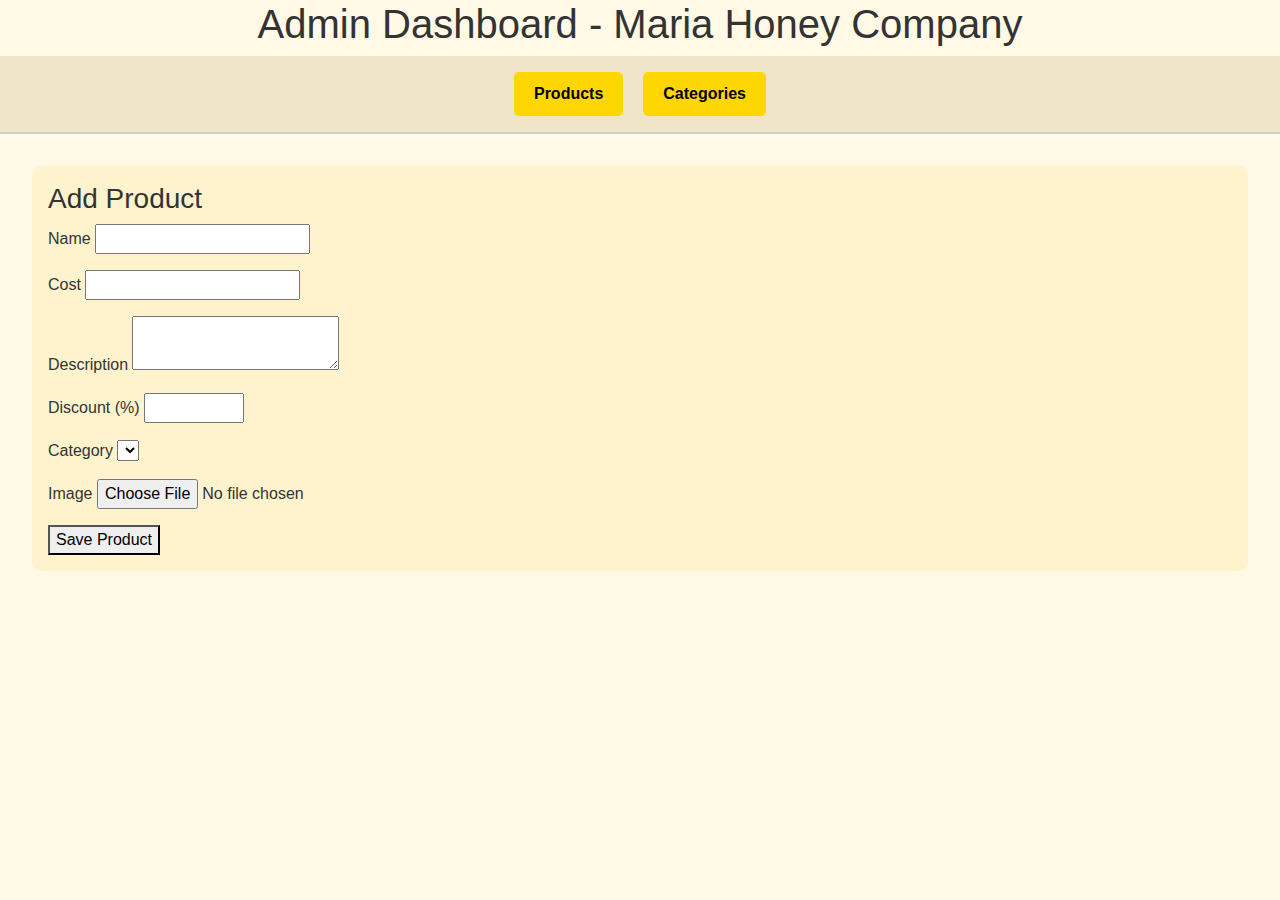
<file: dashboard.html>
<!DOCTYPE html>
<html lang="en">

<head>
    <meta charset="UTF-8">
    <meta name="viewport" content="width=device-width, initial-scale=1.0">
    <title>Admin Dashboard - Maria Honey Company</title>
    <link rel="stylesheet" href="css/bootstrap.css">
    <link rel="stylesheet" href="MAIN.CSS">
    <style>
        body {
            font-family: Arial, sans-serif;
            background-color: #fff9e6;
            color: #333;
        }

        .tab-bar {
            display: flex;
            justify-content: center;
            gap: 20px;
            background-color: #f0e5c9;
            padding: 1em;
            border-bottom: 2px solid #ccc;
        }

        .tab-bar button {
            background-color: #ffd700;
            border: none;
            padding: 10px 20px;
            border-radius: 5px;
            font-weight: bold;
            cursor: pointer;
        }

        .tab-content {
            padding: 2em;
            display: none;
        }

        .tab-content.active {
            display: block;
        }

        .form-section {
            background-color: #fff3cd;
            padding: 1em;
            margin-bottom: 2em;
            border-radius: 10px;
        }

        .form-group {
            margin-bottom: 1em;
        }

        .product-card,
        .category-card,
        .user-card {
            background-color: #fafafa;
            border: 1px solid #ddd;
            padding: 1em;
            border-radius: 10px;
            margin-bottom: 1em;
        }

        .card-actions button {
            margin-right: 10px;
        }

        .pagination {
            margin-top: 2em;
            text-align: center;
        }
    </style>
</head>

<body>
    <header align="center">
        <h1>Admin Dashboard - Maria Honey Company</h1>
    </header>

    <nav class="tab-bar">
        <button onclick="showTab('products')">Products</button>
        <button onclick="showTab('categories')">Categories</button>
    </nav>

    <main>
        <!-- Products Tab -->
        <section id="products" class="tab-content active">
            <div class="form-section">
                <h3>Add Product</h3>
                <form id="addProductForm">
                    <div class="form-group">
                        <label>Name</label>
                        <input type="text" id="product_name" name="name" required>
                    </div>
                    <div class="form-group">
                        <label>Cost</label>
                        <input type="number" id="product_cost" name="cost" required>
                    </div>
                    <div class="form-group">
                        <label>Description</label>
                        <textarea name="description" id="product_description" required></textarea>
                    </div>
                    <div class="form-group">
                        <label>Discount (%)</label>
                        <input type="number" id="product_discount" name="discount" step="0.01" min="0" max="100"
                            required>
                    </div>
                    <div class="form-group">
                        <label>Category</label>
                        <select name="category" id="product_cateogry" onchange="">
                            <!-- <option value="">-- Select Category --</option> -->
                            <!-- Populate dynamically -->
                        </select>
                    </div>
                    <div class="form-group">
                        <label>Image</label>
                        <input type="file" id="product_image" name="image/*">
                    </div>
                    <button type="submit">Save Product</button>
                </form>
            </div>

            <div id="productsList">
                <!-- Product cards here -->
            </div>
        </section>

        <!-- Categories Tab -->
        <section id="categories" class="tab-content">
            <div class="form-section">
                <h3>Add Category</h3>
                <form id="addCategoryForm">
                    <div class="form-group">
                        <label>Category Name</label>
                        <input type="text" id="category_name" name="category_name" required>
                    </div>
                    <button type="submit">Save Category</button>
                </form>
            </div>

            <div id="categoriesList">

            </div>
        </section>

    </main>

    <script>
        function showTab(id) {
            document.querySelectorAll('.tab-content').forEach(tab => {
                tab.classList.remove('active');
            });
            document.getElementById(id).classList.add('active');
        }
    </script>
    <script type="module" src="js/dashboard.js">
    </script>
</body>

</html>
</file>
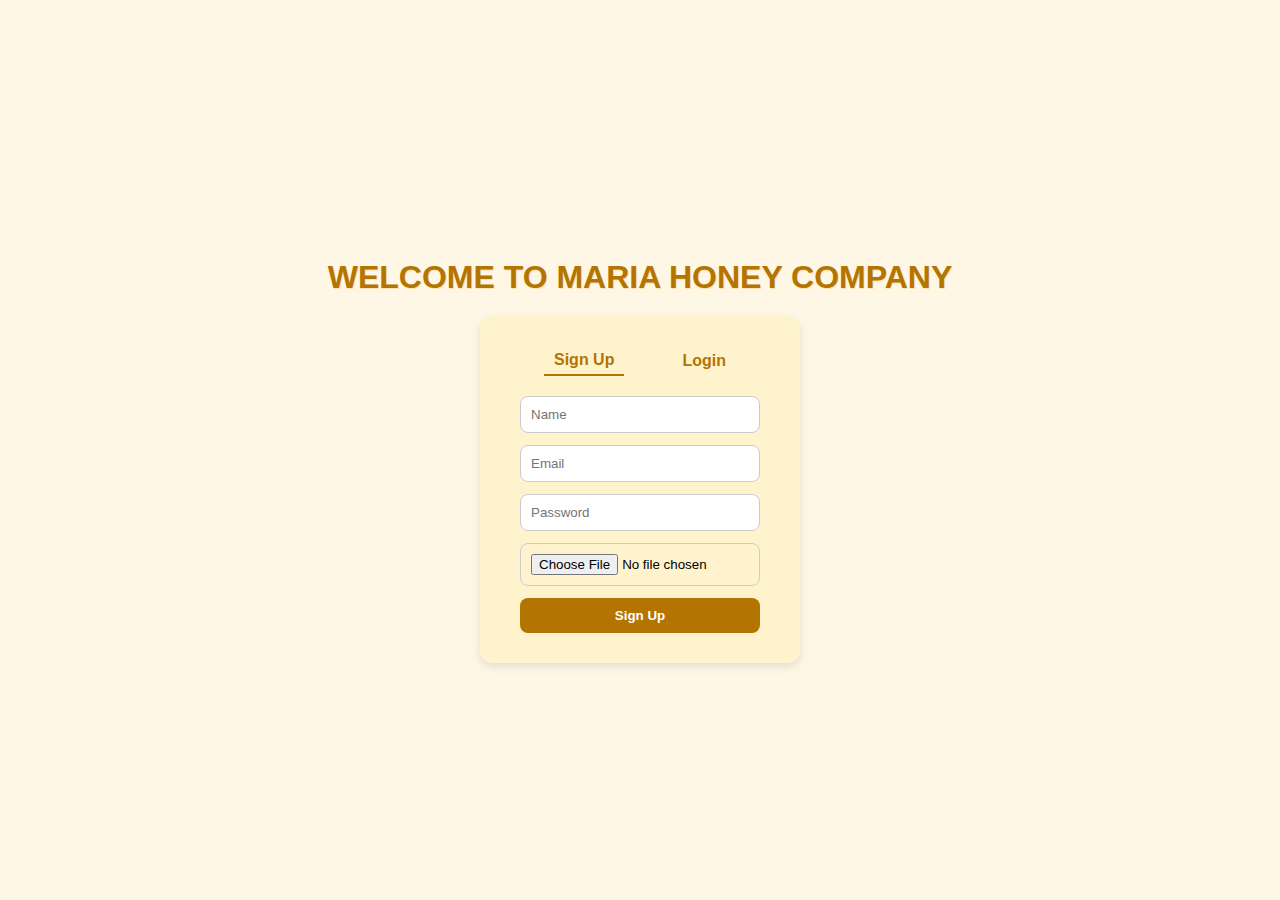
<file: login_signup.html>
<!DOCTYPE html>
<html lang="en">

<head>
    <meta charset="UTF-8">
    <title>Maria Honey Company</title>
    <style>
        * {
            box-sizing: border-box;
            font-family: Arial, sans-serif;
        }

        body {
            background: #fff7e6;
            display: flex;
            justify-content: center;
            align-items: center;
            height: 100vh;
            margin: 0;
            flex-direction: column;
        }

        h1 {
            font-size: 2em;
            margin-bottom: 20px;
            color: #b37400;
            text-shadow: 1px 1px #ffe0b2;
        }

        .form-container {
            background: #fff3cd;
            padding: 30px 40px;
            border-radius: 12px;
            box-shadow: 0 4px 8px rgba(0, 0, 0, 0.1);
            width: 320px;
            position: relative;
        }

        .tabs {
            display: flex;
            justify-content: space-around;
            margin-bottom: 20px;
        }

        .tabs button {
            background: none;
            border: none;
            font-size: 16px;
            font-weight: bold;
            cursor: pointer;
            padding: 5px 10px;
            color: #b37400;
        }

        .tabs button.active {
            border-bottom: 2px solid #b37400;
        }

        form {
            display: none;
            flex-direction: column;
        }

        form.active {
            display: flex;
        }

        input[type="text"],
        input[type="email"],
        input[type="password"],
        input[type="file"] {
            margin-bottom: 12px;
            padding: 10px;
            border: 1px solid #ccc;
            border-radius: 8px;
        }

        button[type="submit"] {
            background: #b37400;
            color: white;
            border: none;
            padding: 10px;
            border-radius: 8px;
            cursor: pointer;
            font-weight: bold;
        }

        button[type="submit"]:hover {
            background: #a15e00;
        }
    </style>
</head>

<body>

    <h1>WELCOME TO MARIA HONEY COMPANY</h1>

    <div class="form-container">
        <div class="tabs">
            <button id="showSignUp" class="active">Sign Up</button>
            <button id="showLogin">Login</button>
        </div>

        <!-- Sign Up Form -->
        <form id="signUpForm" class="active">
            <input type="text" id="user_name" placeholder="Name" required>
            <input type="email" id="user_email_signup" placeholder="Email" required>
            <input type="password" id="password_signup" placeholder="Password" required>
            <input type="file" id="profile_image" accept="image/*">
            <button type="submit">Sign Up</button>
        </form>

        <!-- Login Form -->
        <form id="loginForm">
            <input type="email" id="user_email_login" placeholder="Email" required>
            <input type="password" id="password_login" placeholder="Password" required>
            <button type="submit">Login</button>
        </form>
    </div>

    <script>
        const signUpBtn = document.getElementById("showSignUp");
        const loginBtn = document.getElementById("showLogin");
        const signUpForm = document.getElementById("signUpForm");
        const loginForm = document.getElementById("loginForm");

        signUpBtn.onclick = () => {
            signUpForm.classList.add("active");
            loginForm.classList.remove("active");
            signUpBtn.classList.add("active");
            loginBtn.classList.remove("active");
        };

        loginBtn.onclick = () => {
            loginForm.classList.add("active");
            signUpForm.classList.remove("active");
            loginBtn.classList.add("active");
            signUpBtn.classList.remove("active");
        };
    </script>
    <script type="module" src="js/login_signup.js"></script>

</body>

</html>
</file>
<file: MAIN.CSS>
/* Home page*/
body {
    margin: 0;
    padding: 0;
    background-color: rgb(242, 242, 179);
    background-repeat: no-repeat;
    background-size: cover;
}

nav a {
    text-decoration: none;
    text-transform: capitalize;

}

.na {
    text-align: center;

}

.div {
    font-size: 25px;
    font-family: 'Franklin Gothic Medium', 'Arial Narrow', Arial, sans-serif;
    background-color: rgb(174, 174, 26);
    word-spacing: 100px;

}

#artext {
    background: linear-gradient(to right, brown, orange, green, yellow);
    background-clip: text;
    display: inline;
    color: transparent;
    animation: animated 1s linear infinite;
}

@keyframes animated {
    to {
        background-position: 161px;
    }
}

.ho {
    background-color: rgb(230, 251, 139);
    height: 50px;
    text-align: center;
}

.box img {
    height: 300px;
    width: 300px;
    transform: scale(0.99);

}

.discrption {
    position: absolute;
    top: 50%;
    left: 50%;
    transform: translate(-50%, -50%) rotate(-45deg);
    width: 100%;
    height: 100%;
    box-sizing: border-box;
    background-color: rgb(225, 241, 135);
    opacity: 0;
    transition: all 0.6s cubic-bezier(0.23, 1, 0.320, 1);
}

.box:hover .discrption {
    transform: translate(-50%, -50%) rotate(0deg);
    opacity: 1;
}

.discrption2 {
    margin: 10px 0 0;
    color: black;
    line-height: 7;
    font-size: large;
}

.far {
    background-color: white;
    height: 5px;
}

#intro2 {
    background-color: rgb(161, 155, 64);
    height: 300px;
    text-align: left;
    color: white;
    display: flex;
    align-items: center;
    font-size: large;
    font-family: 'Lucida Sans', 'Lucida Sans Regular', 'Lucida Grande', 'Lucida Sans Unicode', Geneva, Verdana, sans-serif;
}

#intro2 img {
    margin-right: 10px;
    height: 300px;
    border-radius: 50%;

}
</file>
